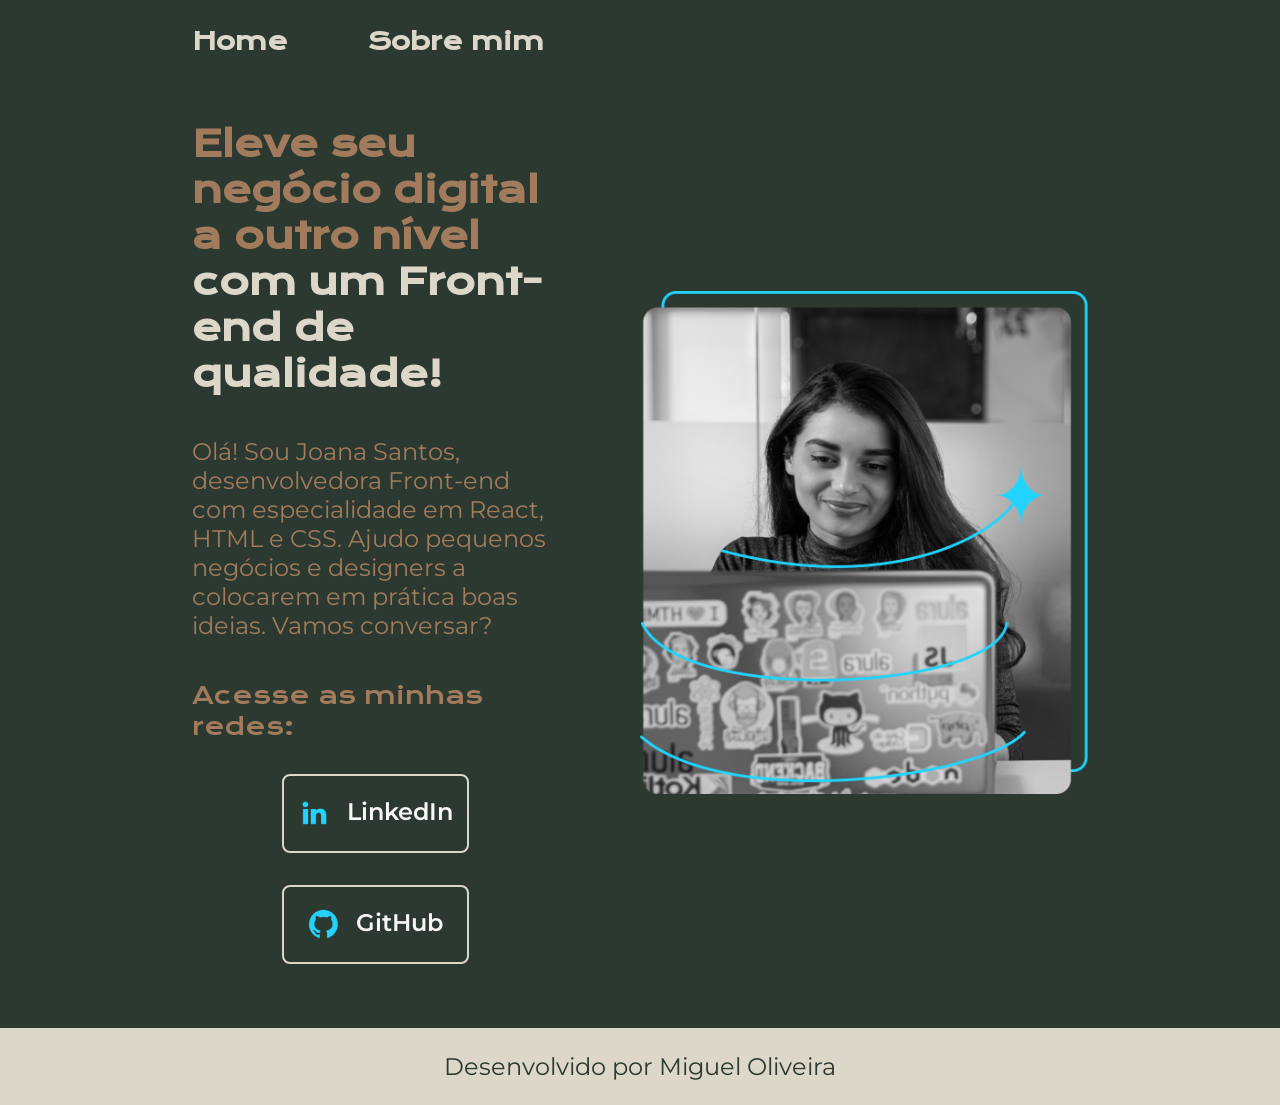
<file: AprendendoDesenvolvimentoWebAspNetCore/wwwroot/index.html>
﻿<!DOCTYPE html>
<html lang="pt-br">
<head>
    <meta charset="utf-8" />
    <meta http-equiv="X-UA-Compatible">
    <meta name="viewport" content="width=device-width,initial-scale=1">
    <title>Joana Santos - Desenvolvedora Front-end</title>
    <link rel="icon" type="image/x-icon" href="favicon.ico">
    <link rel="stylesheet" href="style/folha-de-estilo.css" />
</head>
<body>
    <header class="cabecalho">
        <nav class="cabecalho-menu">
            <a class="cabecalho-menu-links" href="index.html">Home</a>
            <a class="cabecalho-menu-links" href="about.html">Sobre mim</a>
        </nav>
    </header>
    <main class="apresentacao">
        <section class="apresentacao-conteudo">
            <h1 class="apresentacao-conteudo-titulo">Eleve seu negócio digital a outro nível<strong class="titulo-destaque"> com um Front-end de qualidade!</strong></h1>
            <p class="apresentacao-conteudo-texto">Olá! Sou Joana Santos, desenvolvedora Front-end com especialidade em React, HTML e CSS. Ajudo pequenos negócios e designers a colocarem em prática boas ideias. Vamos conversar?</p>
            <div class="apresentacao-links">
                <h2 class="apresentacao-links-titulo">Acesse as minhas redes:</h2>
                <a class="apresentacao-links-navegacao" href="https://linkedin.com/in/miguel-oliveira-silva" target="_blank" rel="noopener noreferrer">
                    <img src="img/linkedin.png" alt="Logo do LinkedIn"> LinkedIn</a>
                <a class="apresentacao-links-navegacao"href="https://github.com/miguel-silva" target="_blank" rel="noopener noreferrer">
                    <img src="img/github.png" alt="Logo do GitHub"/> GitHub</a>
            </div>
        </section>
        <img src="img/Joanna.png" alt="Foto de uma mulher mexendo no computador." class="apresentacao-imagem">
    </main>
    <footer class="rodape">
        <p>Desenvolvido por Miguel Oliveira </p>
    </footer>
</body>
</html>
</file>
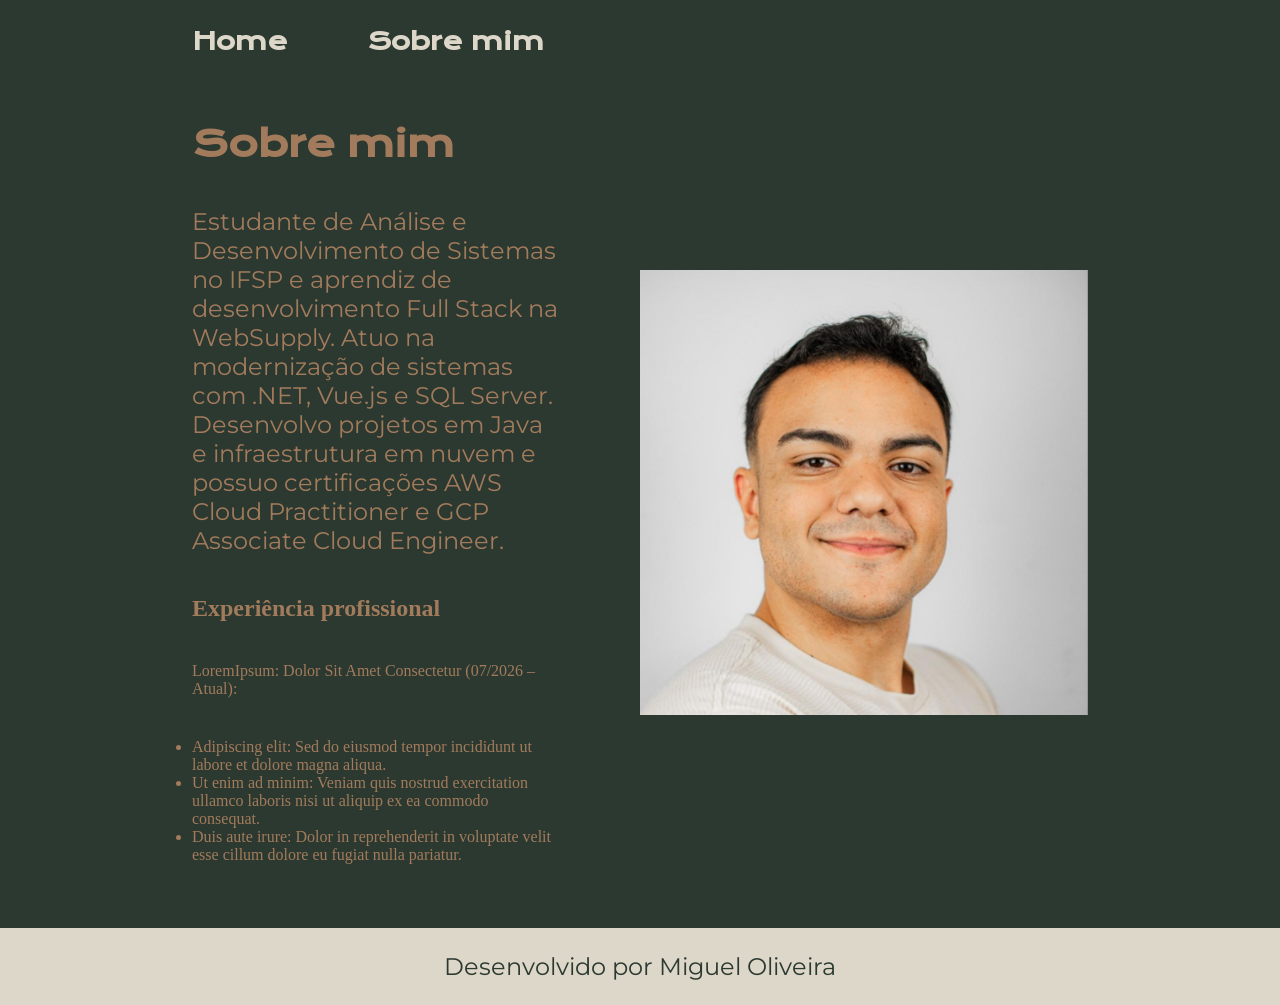
<file: AprendendoDesenvolvimentoWebAspNetCore/wwwroot/about.html>
﻿<!DOCTYPE html>
<html lang="pt-br">
    <head>
        <link rel="stylesheet" href="style/folha-de-estilo.css">
        <meta charset="utf-8" />
        <title>Sobre-mim</title>
    </head>
    <body>
        <header class="cabecalho">
            <nav class="cabecalho-menu">
                <a class="cabecalho-menu-links" href="index.html">Home</a>
                <a class="cabecalho-menu-links" href="about.html">Sobre mim</a>
            </nav>
        </header>

        <main class="apresentacao">
            <section class="apresentacao-conteudo">
                <h1 class="apresentacao-conteudo-titulo">Sobre mim</h1>
                <p class="apresentacao-conteudo-texto">
                    Estudante de Análise e Desenvolvimento de Sistemas no IFSP e aprendiz de desenvolvimento Full Stack na
                    WebSupply. Atuo na modernização de sistemas com .NET, Vue.js e SQL Server. Desenvolvo projetos em Java e
                    infraestrutura em nuvem e possuo certificações AWS Cloud Practitioner e GCP Associate Cloud Engineer.
                </p>
                <h2>Experiência profissional</h2>
                <p>
                    LoremIpsum: Dolor Sit Amet Consectetur (07/2026 – Atual):
                </p><ul>
                    <li>
                        Adipiscing elit: Sed do eiusmod tempor incididunt ut labore et dolore magna aliqua.
                    </li>
                    <li>
                        Ut enim ad minim: Veniam quis nostrud exercitation ullamco laboris nisi ut aliquip ex ea commodo consequat.
                    </li>
                    <li>
                        Duis aute irure: Dolor in reprehenderit in voluptate velit esse cillum dolore eu fugiat nulla pariatur.
                    </li>
                </ul>
            </section>
            <img src="img/Miguel.jpg" width="600" class="apresentacao-imagem">
        </main>
            <footer class="rodape">
                <p>Desenvolvido por Miguel Oliveira </p>
            </footer>
    </body>
</html>
</file>
<file: AprendendoDesenvolvimentoWebAspNetCore/wwwroot/style/folha-de-estilo.css>
﻿@import url('https://fonts.googleapis.com/css2?family=Krona+One&display=swap');
@import url('https://fonts.googleapis.com/css2?family=Montserrat:ital,wght@0,100..900;1,100..900&display=swap');

:root {
    /*--cor-primaria: #000000;
    --cor-secundaria: #F6F6F6;
    --cor-terciaria: #22D4FD;
    --cor-hover: #272727;*/
    /*--cor-primaria: #452829;
    --cor-secundaria: #57595B;
    --cor-terciaria: #E8D1C5;
    --cor-hover: #57595B;*/
    --cor-primaria: #2C3930;
    --cor-secundaria: #A27B5C;
    --cor-terciaria: #DCD7C9;
    --cor-hover: #3F4F44;
    --font-primaria: "Krona One";
    --font-secundaria: "Montserrat";
}
* {
    margin : 0;
    padding:0;
}
body {
    display: flex;
    flex-direction: column;
    min-height: 100vh;
    box-sizing: border-box;
    background-color: var(--cor-primaria);
    color: var(--cor-secundaria);
}

.cabecalho {
    padding:2% 0 0 15%;
}

.cabecalho-menu {
    display:flex;
    gap:80px;
}

.cabecalho-menu-links {
    font-family: var(--font-primaria),sans-serif;
    font-weight: 600;
    font-size: 1.5rem;
    color: var(--cor-terciaria);
    text-decoration: none;
}

.apresentacao {
    padding: 5% 15%;
    display: flex;
    align-items: center;
    justify-content: space-between;
    gap: 82px;
    box-sizing: border-box;
}

.apresentacao-imagem {
    width: 50%;
}

.apresentacao-conteudo {
    width: 50%;
    display: flex;
    flex-direction: column;
    gap: 40px;

}
.apresentacao-conteudo-titulo {
    font-size: 2.25rem;
    font-family: var(--font-primaria), sans-serif;
}
.apresentacao-conteudo-texto {
    font-size: 1.5rem;
    font-family: var(--font-secundaria), sans-serif;
}

.apresentacao-links {
    display: flex;
    flex-direction: column;
    justify-content: space-between;
    align-items: center;
    gap: 32px;
}
  
.apresentacao-links-titulo {
    font-family: var(--font-primaria), sans-serif;
    font-weight: 400;
    font-size: 1.5rem;
    box-sizing: border-box;
}

.apresentacao-links-navegacao {
    display: flex;
    justify-content: center;
    gap: 16px;
    border: 2px solid var(--cor-terciaria);
    border-radius: 8px;
    width: 50%;
    text-align: center;
    font-size: 1.5rem;
    padding: 21.5px 0;
    text-decoration: none;
    color: #F6F6F6;
    font-family: var(--font-secundaria), sans-serif;
    font-optical-sizing: auto;
    font-weight: 600;
}
.apresentacao-links-navegacao:hover {
        background-color: var(--cor-hover);
}
.titulo-destaque {
    color: var(--cor-terciaria);
}

.rodape {
    padding: 24px;
    color: var(--cor-primaria);
    background-color: var(--cor-terciaria);
    text-align: center;
    font-family: var(--font-secundaria),sans-serif;
    font-size: 1.5rem;
    font-weight: 400;
    position: static;
    margin-top: auto;
}


@media(max-width: 1200px) {
    .cabecalho {
        padding:10%;
    }

    .cabecalho-menu {
        justify-content:center;
    }
    
    .apresentacao {
        flex-direction: column-reverse;
        padding: 5%;
    }

    .apresentacao-conteudo {
        width: auto;
    }

}
</file>
